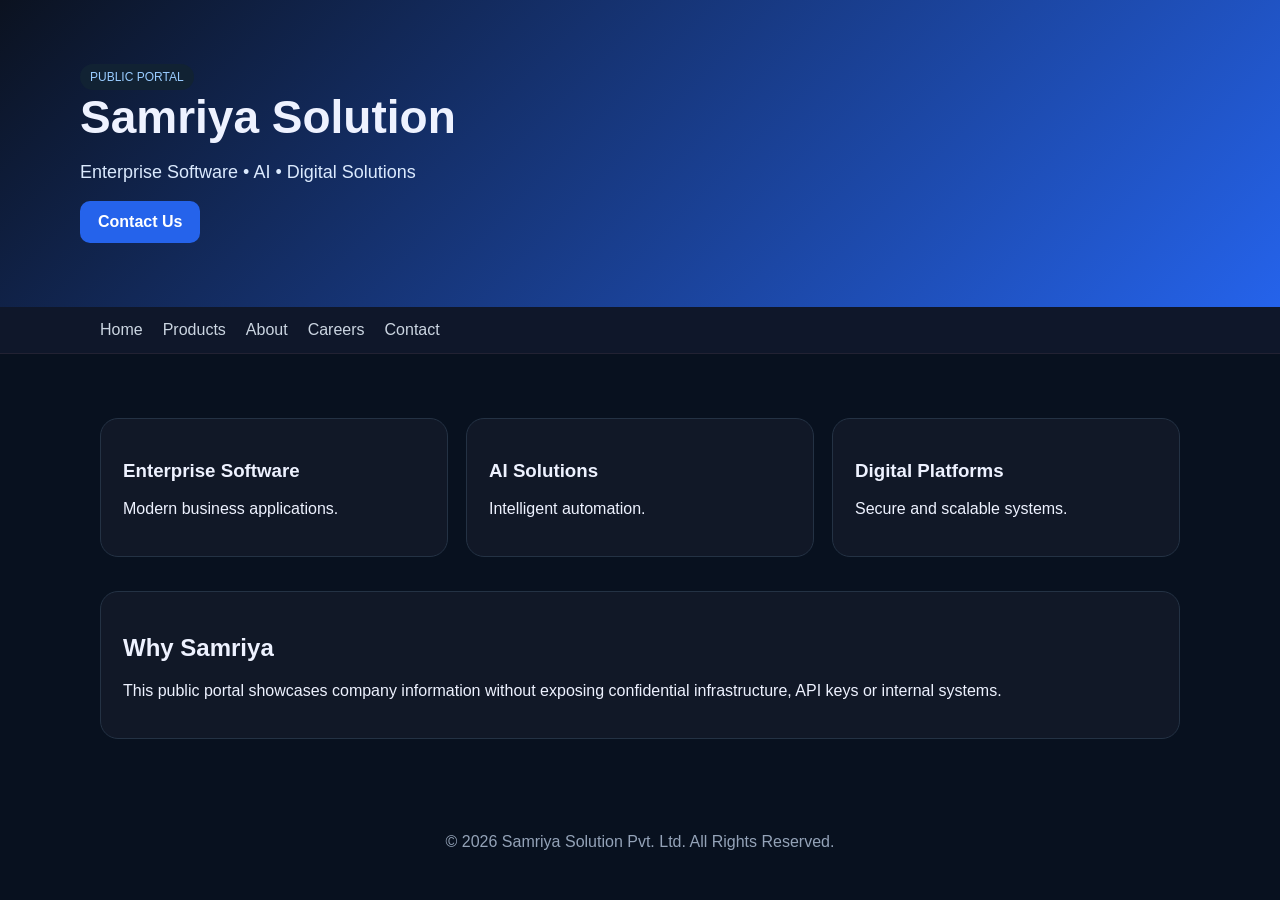
<file: index.html>
<!doctype html><html><head><meta charset='utf-8'><meta name='viewport' content='width=device-width,initial-scale=1'>
<title>Samriya Solution | Public Portal</title><meta name='description' content='Official-style public portal template.'>
<link rel='stylesheet' href='assets/style.css'></head><body>
<header><div class='wrap hero'><span class='badge'>PUBLIC PORTAL</span>
<h1>Samriya Solution</h1><p>Enterprise Software • AI • Digital Solutions</p>
<a class='btn' href='contact.html'>Contact Us</a></div></header>
<nav><div class='wrap nav'>
<a href='https://samriyasolution.com/'>Home</a><a href='https://www.samriyasolution.com/project-hub/'>Products</a><a href='https://www.samriyasolution.com/about/'>About</a><a href='https://www.samriyasolution.com/careers/'>Careers</a><a href='https://www.samriyasolution.com/contact/'>Contact</a></div></nav>
<main class='wrap'>
<section class='section'><div class='grid'>
<div class='card'><h3>Enterprise Software</h3><p>Modern business applications.</p></div>
<div class='card'><h3>AI Solutions</h3><p>Intelligent automation.</p></div>
<div class='card'><h3>Digital Platforms</h3><p>Secure and scalable systems.</p></div></div></section>
<section class='section card'><h2>Why Samriya</h2><p>This public portal showcases company information without exposing confidential infrastructure, API keys or internal systems.</p></section>
</main><footer>© 2026 Samriya Solution Pvt. Ltd. All Rights Reserved.</footer></body></html>
</file>
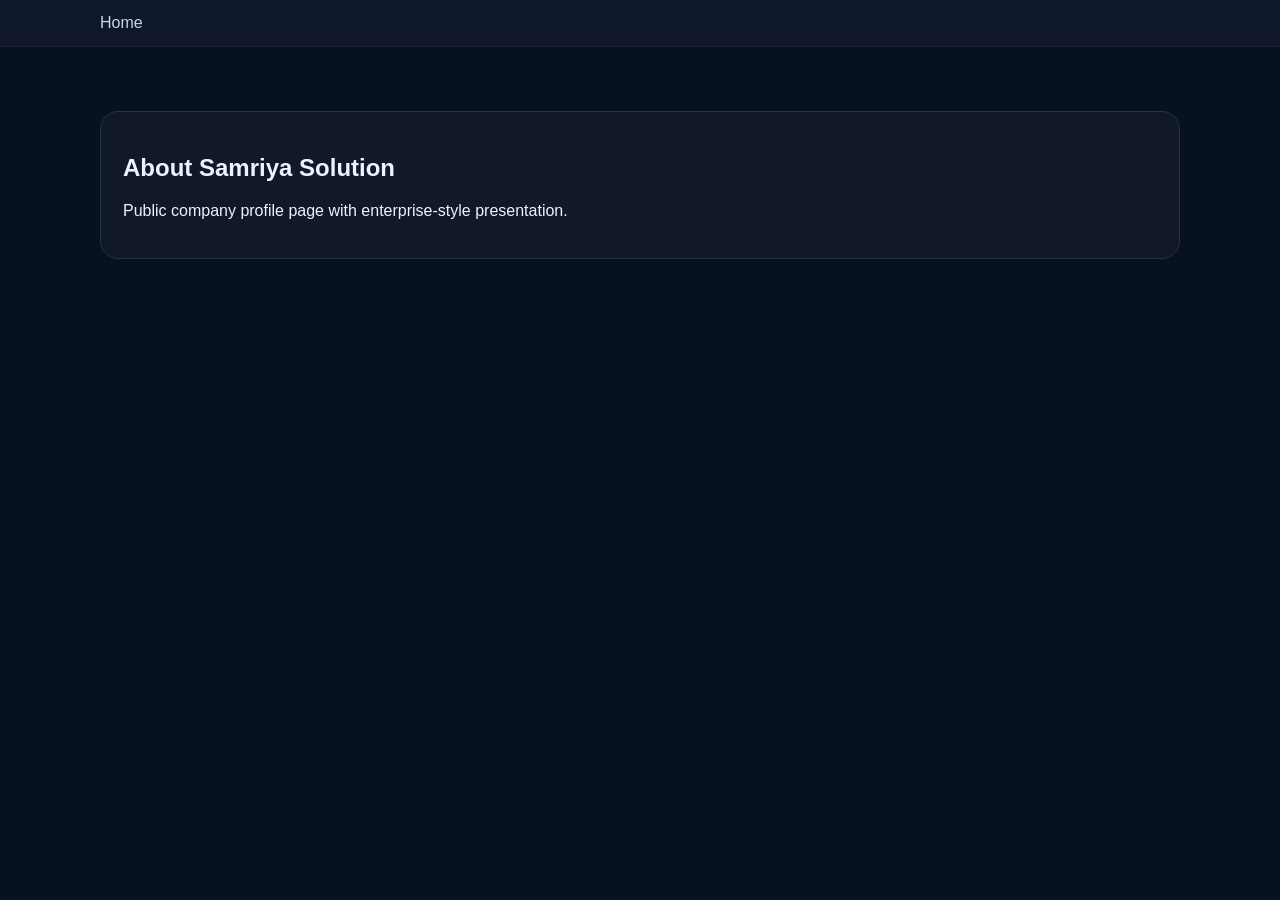
<file: about.html>
<!doctype html><html><head><meta charset='utf-8'><meta name='viewport' content='width=device-width,initial-scale=1'><title>About</title><link rel='stylesheet' href='assets/style.css'></head><body><nav><div class='wrap nav'><a href='index.html'>Home</a></div></nav><main class='wrap'><section class='section card'><h1>About Samriya Solution</h1><p>Public company profile page with enterprise-style presentation.</p></section></main></body></html>
</file>
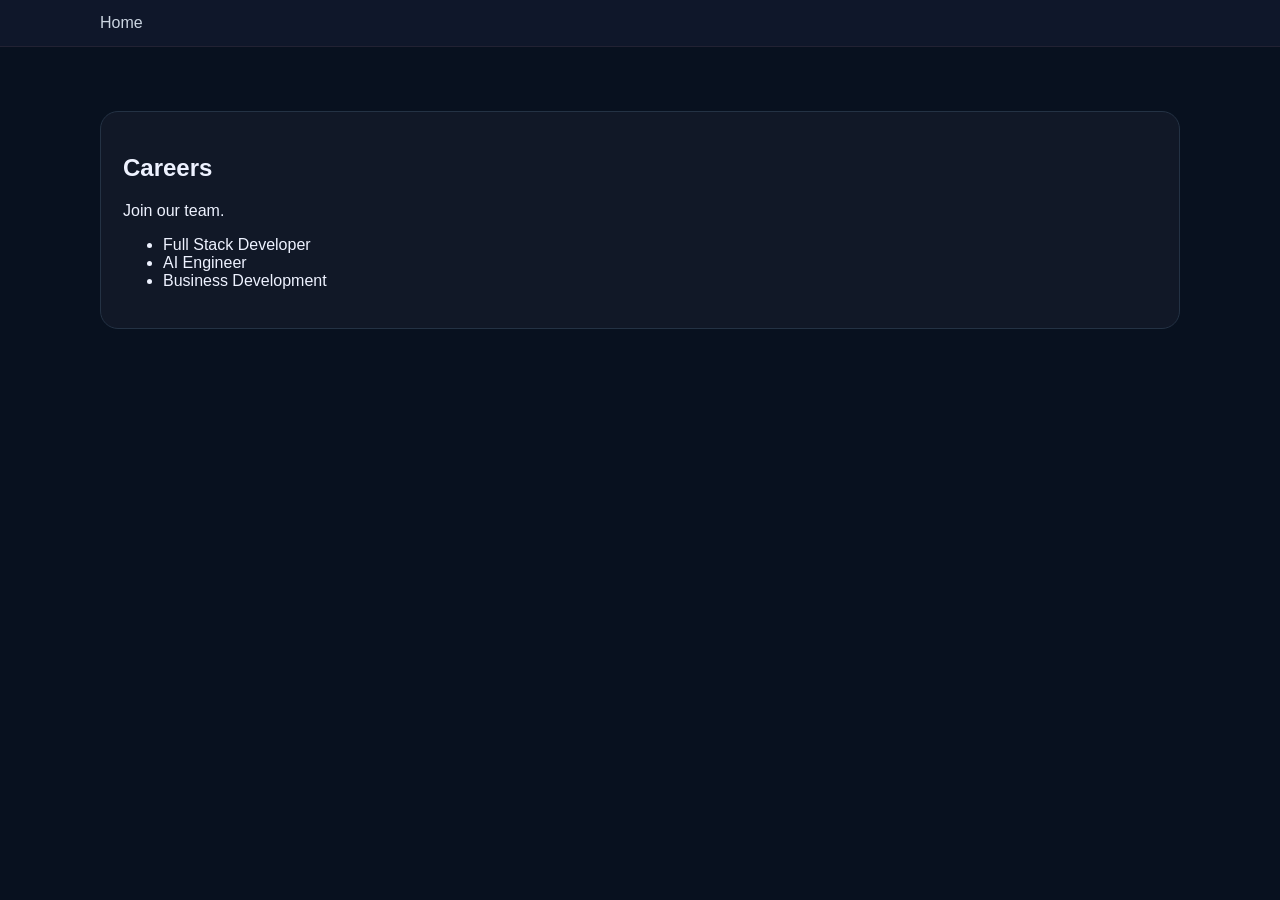
<file: careers.html>
<!doctype html><html><head><meta charset='utf-8'><meta name='viewport' content='width=device-width,initial-scale=1'><title>Careers</title><link rel='stylesheet' href='assets/style.css'></head><body><nav><div class='wrap nav'><a href='index.html'>Home</a></div></nav><main class='wrap'><section class='section card'><h1>Careers</h1><p>Join our team.</p><ul><li>Full Stack Developer</li><li>AI Engineer</li><li>Business Development</li></ul></section></main></body></html>
</file>
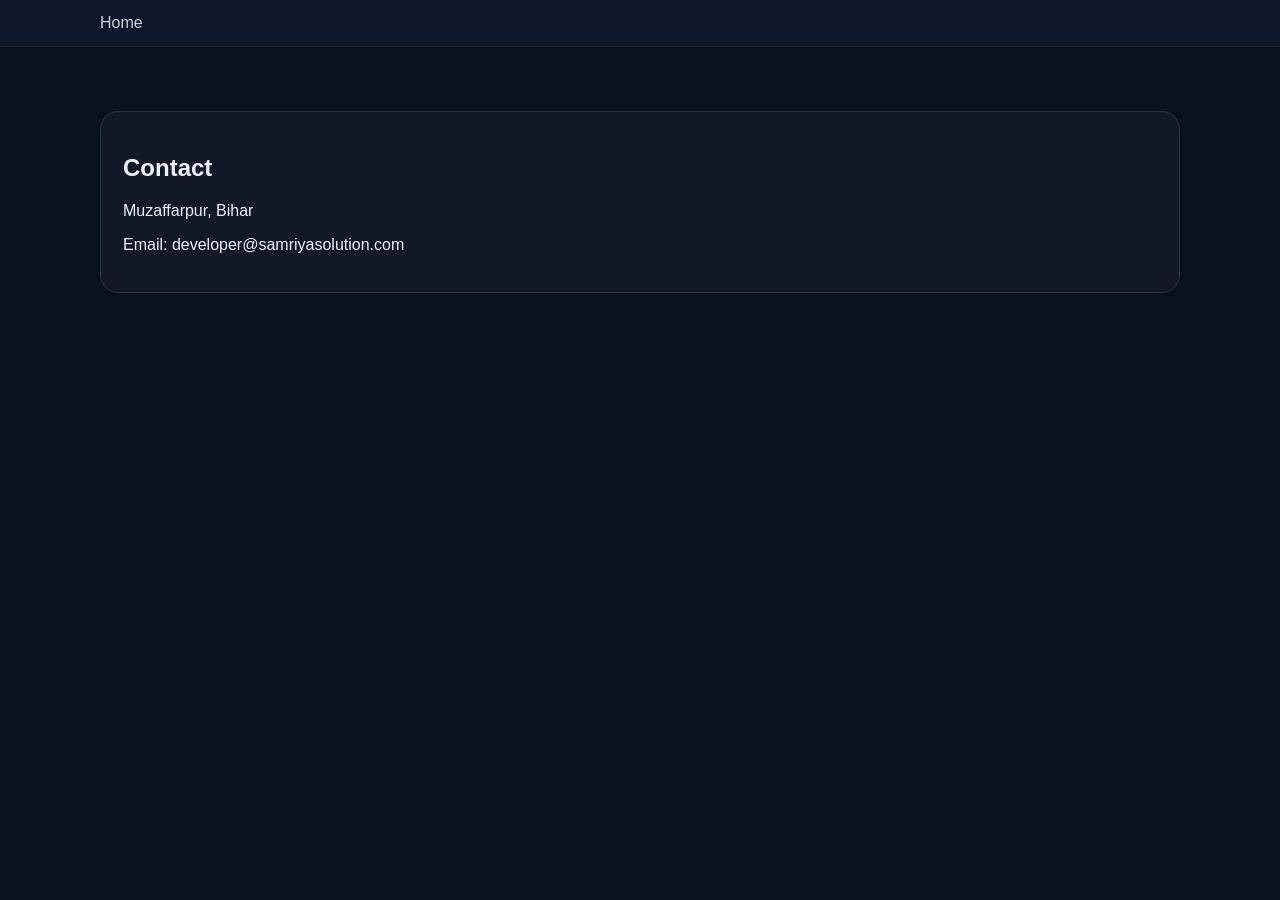
<file: contact.html>
<!doctype html><html><head><meta charset='utf-8'><meta name='viewport' content='width=device-width,initial-scale=1'><title>Contact</title><link rel='stylesheet' href='assets/style.css'></head><body><nav><div class='wrap nav'><a href='index.html'>Home</a></div></nav><main class='wrap'><section class='section card'><h1>Contact</h1><p>Muzaffarpur, Bihar</p><p>Email: developer@samriyasolution.com</p></section></main></body></html>
</file>
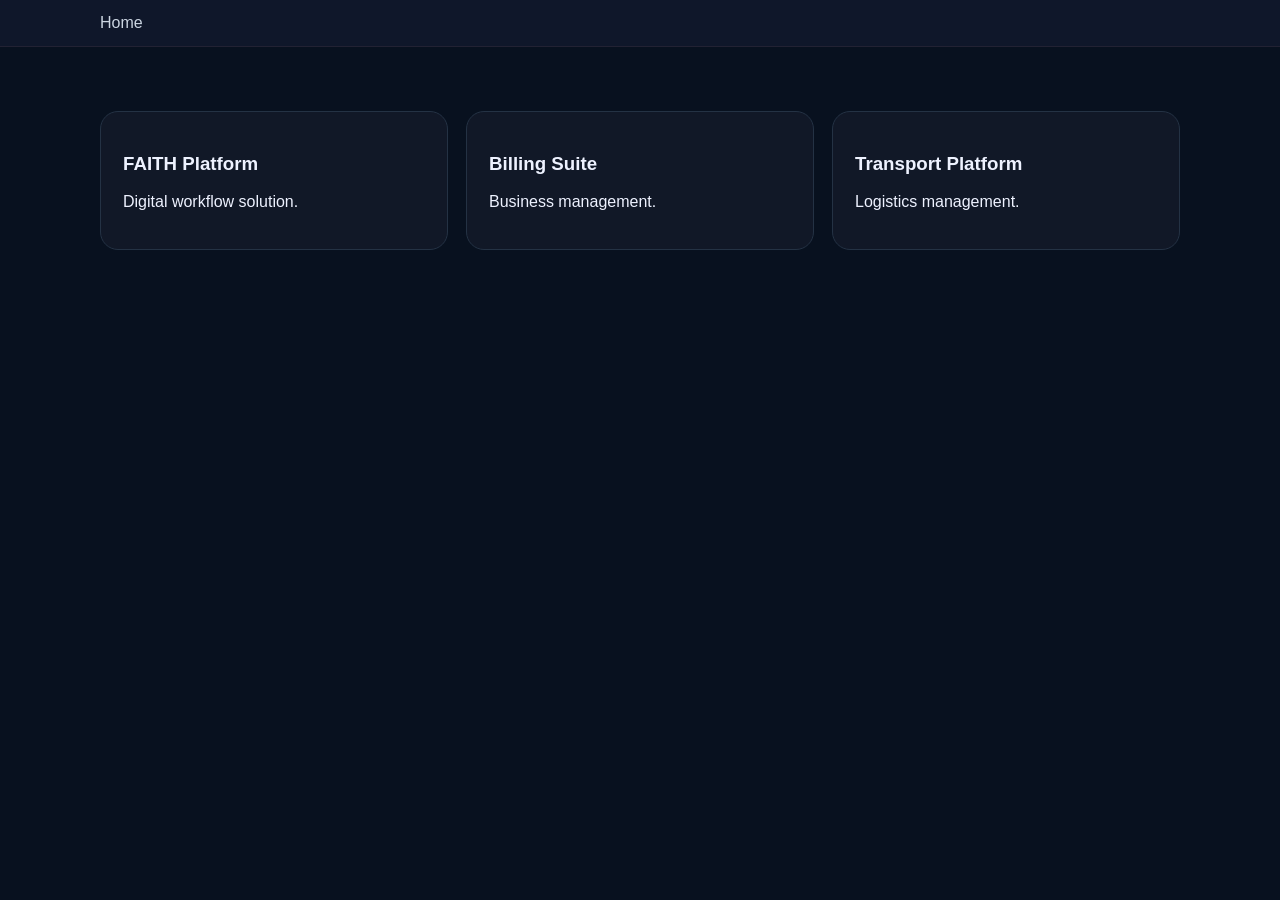
<file: products.html>
<!doctype html><html><head><meta charset='utf-8'><meta name='viewport' content='width=device-width,initial-scale=1'><title>Products</title><link rel='stylesheet' href='assets/style.css'></head><body><nav><div class='wrap nav'><a href='index.html'>Home</a></div></nav><main class='wrap'><section class='section'><div class='grid'>
<div class='card'><h3>FAITH Platform</h3><p>Digital workflow solution.</p></div>
<div class='card'><h3>Billing Suite</h3><p>Business management.</p></div>
<div class='card'><h3>Transport Platform</h3><p>Logistics management.</p></div></div></section></main></body></html>
</file>
<file: assets/style.css>
:root{--bg:#08111f;--panel:#111827;--text:#eef2ff;--muted:#94a3b8;--blue:#2563eb}
*{box-sizing:border-box}body{margin:0;font-family:Arial,sans-serif;background:var(--bg);color:var(--text)}
header{background:linear-gradient(135deg,#0b1220,#2563eb);padding:64px 24px}
.wrap{max-width:1120px;margin:auto}
.hero h1{font-size:46px;margin:0}
.hero p{color:#dbeafe;font-size:18px}
.btn{display:inline-block;background:var(--blue);color:#fff;padding:12px 18px;border-radius:10px;text-decoration:none;font-weight:bold}
nav{background:#0f172a;border-bottom:1px solid #223}.nav{display:flex;gap:20px;padding:14px 20px;overflow:auto}
.nav a{color:#cbd5e1;text-decoration:none;white-space:nowrap}
.grid{display:grid;grid-template-columns:repeat(auto-fit,minmax(220px,1fr));gap:18px}
.card{background:var(--panel);border:1px solid #243244;border-radius:18px;padding:22px}
main{padding:30px 20px}.section{margin:34px 0}
footer{padding:30px;text-align:center;color:var(--muted)}
.badge{display:inline-block;padding:6px 10px;border-radius:999px;background:#123;color:#9cf;font-size:12px}
</file>
